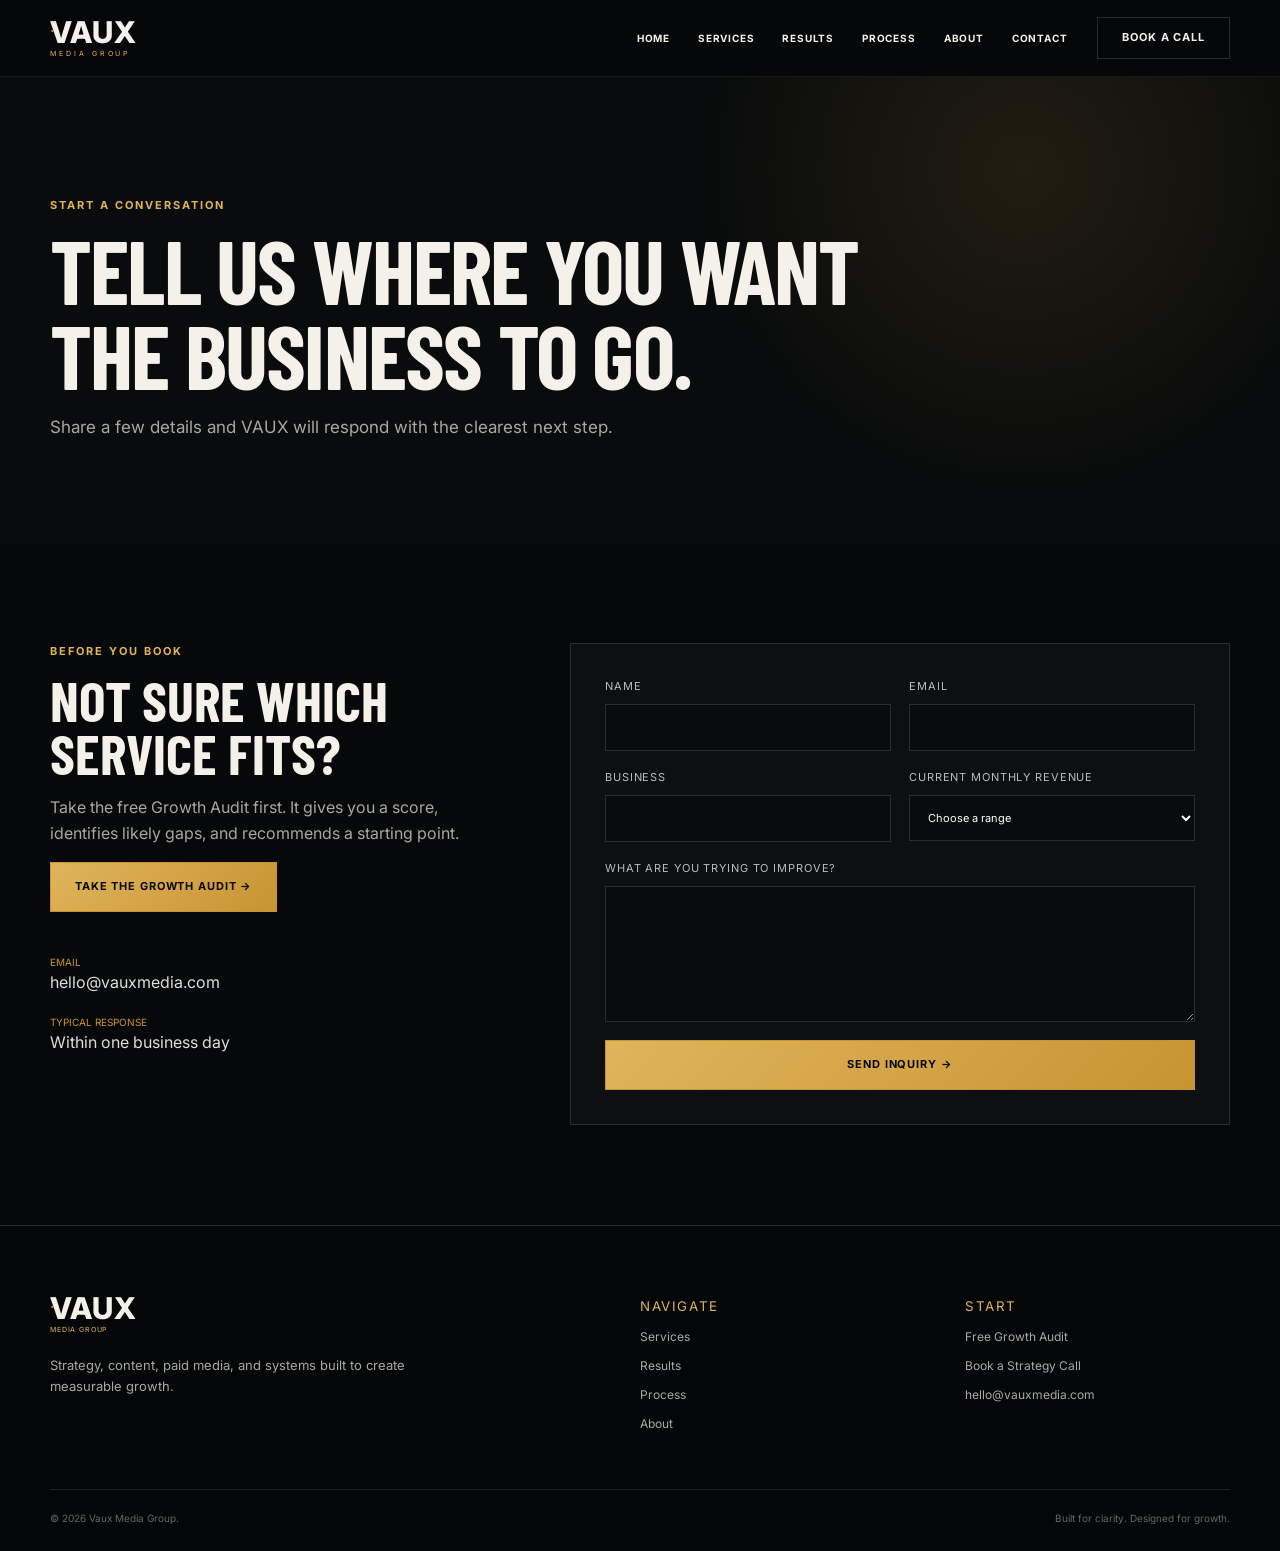
<file: contact.html>
<!doctype html><html lang="en"><head>
<meta charset="utf-8">
<meta name="viewport" content="width=device-width,initial-scale=1">
<meta name="theme-color" content="#070809">
<link rel="preconnect" href="https://fonts.googleapis.com">
<link rel="preconnect" href="https://fonts.gstatic.com" crossorigin>
<link href="https://fonts.googleapis.com/css2?family=Barlow+Condensed:wght@500;600;700;800&family=Inter:wght@400;500;600;700&display=swap" rel="stylesheet">
<link rel="stylesheet" href="styles.css">
<title>Contact — VAUX Media Group</title></head><body>
<header class="site-header">
  <div class="shell header-inner">
    <a class="brand" href="index.html" aria-label="VAUX home">
      <span class="brand-word">VAUX</span><span class="brand-dot">.</span>
      <small>MEDIA GROUP</small>
    </a>
    <nav class="desktop-nav" aria-label="Primary navigation">
      <a href="index.html">Home</a>
      <a href="services.html">Services</a>
      <a href="work.html">Results</a>
      <a href="process.html">Process</a>
      <a href="about.html">About</a>
      <a href="contact.html">Contact</a>
    </nav>
    <a class="button button-outline header-button" href="contact.html">Book a call</a>
    <button class="menu-button" aria-label="Open navigation" aria-expanded="false">Menu</button>
  </div>
  <nav class="mobile-nav" aria-label="Mobile navigation">
    <a href="index.html">Home</a><a href="services.html">Services</a><a href="work.html">Results</a>
    <a href="process.html">Process</a><a href="about.html">About</a><a href="contact.html">Contact</a>
    <a href="growth-audit.html">Free growth audit</a>
  </nav>
</header>
<main>
<section class="page-hero"><div class="shell"><p class="eyebrow">Start a conversation</p><h1>Tell us where you want the business to go.</h1><p>Share a few details and VAUX will respond with the clearest next step.</p></div></section>
<section class="section"><div class="shell contact-grid"><div><p class="eyebrow">Before you book</p><h2>Not sure which service fits?</h2><p>Take the free Growth Audit first. It gives you a score, identifies likely gaps, and recommends a starting point.</p><a class="button button-gold" href="growth-audit.html">Take the growth audit →</a><div class="contact-details"><span><small>Email</small>hello@vauxmedia.com</span><span><small>Typical response</small>Within one business day</span></div></div>
<form class="contact-form" name="contact" method="POST" data-netlify="true"><input type="hidden" name="form-name" value="contact"><label>Name<input name="name" required></label><label>Email<input type="email" name="email" required></label><label>Business<input name="business"></label><label>Current monthly revenue<select name="revenue"><option>Choose a range</option><option>Under $10,000</option><option>$10,000–$25,000</option><option>$25,000–$50,000</option><option>$50,000–$100,000</option><option>$100,000+</option></select></label><label>What are you trying to improve?<textarea name="message" rows="6" required></textarea></label><button class="button button-gold" type="submit">Send inquiry →</button></form></div></section>
</main>
<footer class="site-footer">
  <div class="shell footer-grid">
    <div>
      <a class="brand footer-brand" href="index.html"><span class="brand-word">VAUX</span><span class="brand-dot">.</span><small>MEDIA GROUP</small></a>
      <p>Strategy, content, paid media, and systems built to create measurable growth.</p>
    </div>
    <div><small>Navigate</small><a href="services.html">Services</a><a href="work.html">Results</a><a href="process.html">Process</a><a href="about.html">About</a></div>
    <div><small>Start</small><a href="growth-audit.html">Free Growth Audit</a><a href="contact.html">Book a Strategy Call</a><a href="mailto:hello@vauxmedia.com">hello@vauxmedia.com</a></div>
  </div>
  <div class="shell footer-bottom"><span>© <span data-year></span> Vaux Media Group.</span><span>Built for clarity. Designed for growth.</span></div>
</footer>
<script src="script.js"></script></body></html>
</file>
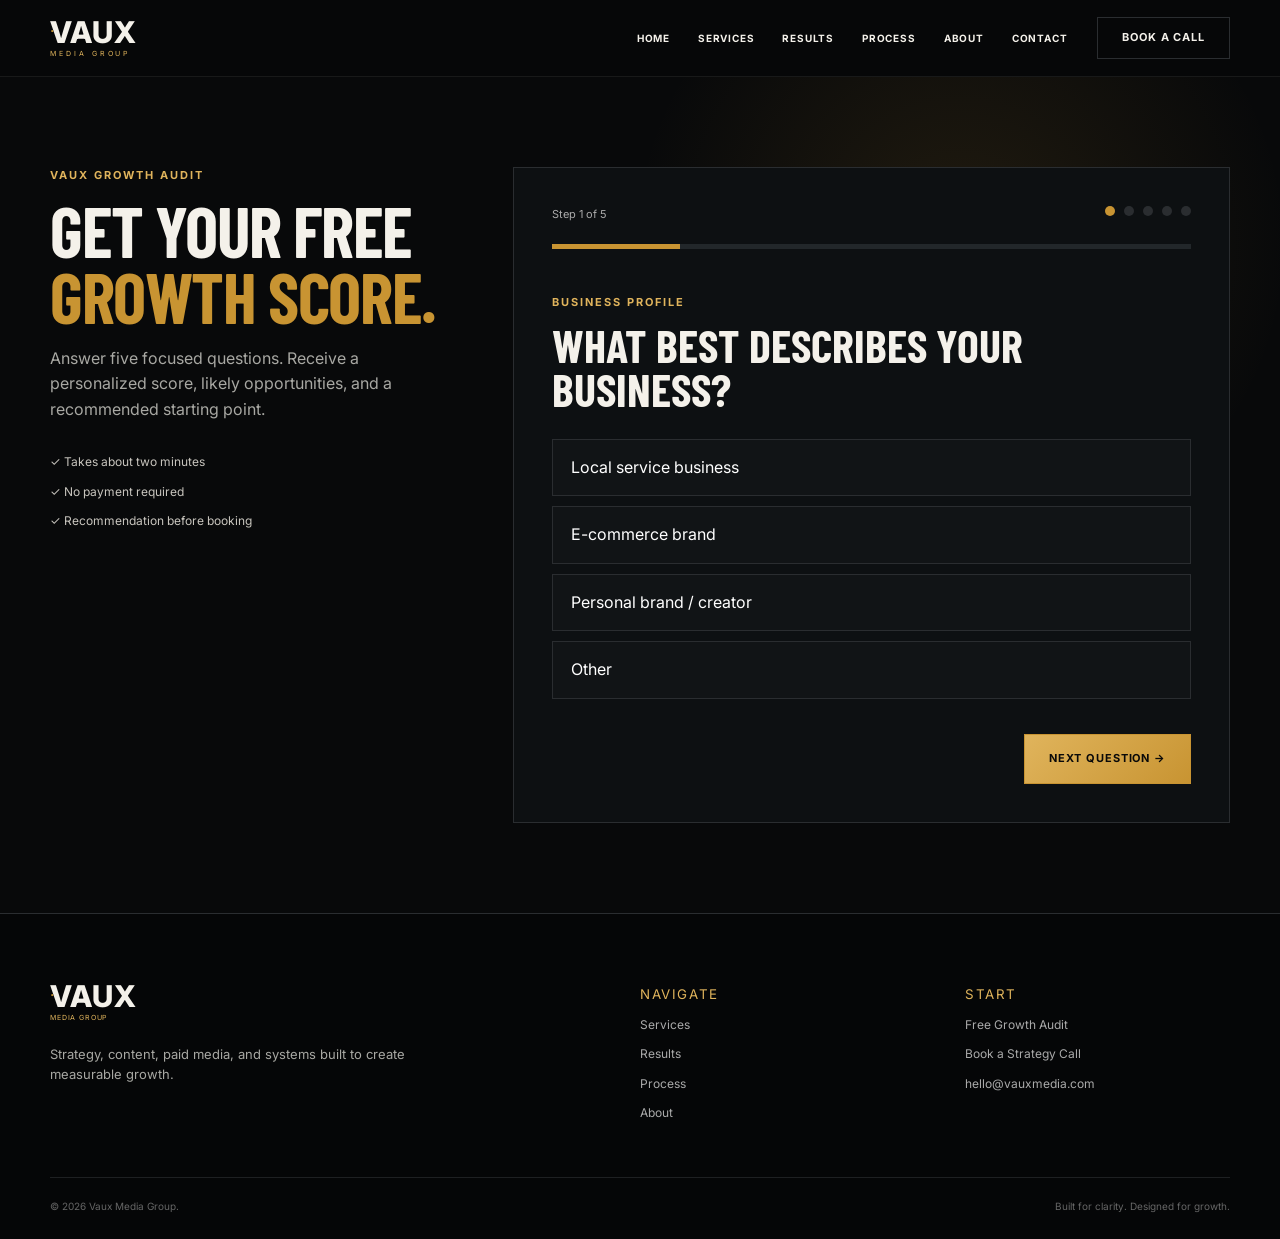
<file: growth-audit.html>
<!doctype html><html lang="en"><head>
<meta charset="utf-8">
<meta name="viewport" content="width=device-width,initial-scale=1">
<meta name="theme-color" content="#070809">
<link rel="preconnect" href="https://fonts.googleapis.com">
<link rel="preconnect" href="https://fonts.gstatic.com" crossorigin>
<link href="https://fonts.googleapis.com/css2?family=Barlow+Condensed:wght@500;600;700;800&family=Inter:wght@400;500;600;700&display=swap" rel="stylesheet">
<link rel="stylesheet" href="styles.css">
<title>Free Growth Audit — VAUX Media Group</title></head><body>
<header class="site-header">
  <div class="shell header-inner">
    <a class="brand" href="index.html" aria-label="VAUX home">
      <span class="brand-word">VAUX</span><span class="brand-dot">.</span>
      <small>MEDIA GROUP</small>
    </a>
    <nav class="desktop-nav" aria-label="Primary navigation">
      <a href="index.html">Home</a>
      <a href="services.html">Services</a>
      <a href="work.html">Results</a>
      <a href="process.html">Process</a>
      <a href="about.html">About</a>
      <a href="contact.html">Contact</a>
    </nav>
    <a class="button button-outline header-button" href="contact.html">Book a call</a>
    <button class="menu-button" aria-label="Open navigation" aria-expanded="false">Menu</button>
  </div>
  <nav class="mobile-nav" aria-label="Mobile navigation">
    <a href="index.html">Home</a><a href="services.html">Services</a><a href="work.html">Results</a>
    <a href="process.html">Process</a><a href="about.html">About</a><a href="contact.html">Contact</a>
    <a href="growth-audit.html">Free growth audit</a>
  </nav>
</header>
<main>
<section class="audit-page">
<div class="shell audit-layout">
  <aside class="audit-sidebar"><p class="eyebrow">VAUX Growth Audit</p><h1>Get your free<br><em>Growth Score.</em></h1><p>Answer five focused questions. Receive a personalized score, likely opportunities, and a recommended starting point.</p><div class="audit-benefits"><span>✓ Takes about two minutes</span><span>✓ No payment required</span><span>✓ Recommendation before booking</span></div></aside>
  <section class="audit-card">
    <div class="audit-card-top"><span id="auditStatus">Step 1 of 5</span><div class="audit-dots"><i class="active"></i><i></i><i></i><i></i><i></i></div></div>
    <div class="audit-progress"><span id="auditProgress"></span></div>
    <div id="auditQuestions">
      <div class="question active" data-step="1"><p class="eyebrow">Business profile</p><h2>What best describes your business?</h2><div class="choices"><button data-value="Local service business">Local service business</button><button data-value="E-commerce brand">E-commerce brand</button><button data-value="Personal brand">Personal brand / creator</button><button data-value="Other">Other</button></div></div>
      <div class="question" data-step="2"><p class="eyebrow">Primary constraint</p><h2>What is the biggest growth bottleneck?</h2><div class="choices"><button data-value="Need more leads">Need more leads</button><button data-value="Weak brand">Brand does not feel established</button><button data-value="Low conversion">Leads are not converting</button><button data-value="No system">Marketing feels inconsistent</button></div></div>
      <div class="question" data-step="3"><p class="eyebrow">Business stage</p><h2>What is your approximate monthly revenue?</h2><div class="choices"><button data-value="Under $10k" data-score="5">Under $10,000</button><button data-value="$10k–$25k" data-score="12">$10,000–$25,000</button><button data-value="$25k–$50k" data-score="19">$25,000–$50,000</button><button data-value="$50k–$100k" data-score="26">$50,000–$100,000</button><button data-value="$100k+" data-score="32">$100,000+</button></div></div>
      <div class="question" data-step="4"><p class="eyebrow">Current marketing</p><h2>Which systems are currently active?</h2><div class="checks"><label><input type="checkbox" value="Paid Ads">Paid ads</label><label><input type="checkbox" value="Consistent Content">Consistent content</label><label><input type="checkbox" value="Website">Professional website</label><label><input type="checkbox" value="CRM">CRM or follow-up automation</label><label><input type="checkbox" value="Reporting">Reliable reporting</label></div></div>
      <div class="question" data-step="5"><p class="eyebrow">Growth target</p><h2>What would meaningful growth look like over the next 12 months?</h2><textarea id="auditGoal" rows="6" placeholder="Example: Build a consistent flow of qualified leads and grow monthly revenue from $25,000 to $50,000."></textarea></div>
    </div>
    <div id="auditControls" class="audit-controls"><button id="auditBack" class="button button-outline hidden" type="button">Back</button><button id="auditNext" class="button button-gold" type="button">Next question →</button></div>
    <div id="auditLoading" class="audit-loading hidden"><div class="spinner"></div><h2>Building your growth profile.</h2><p id="loadingMessage">Reviewing your answers…</p></div>
    <div id="auditResult" class="audit-result hidden">
      <div class="score-layout"><div id="scoreRing" class="score-ring"><div><b id="scoreNumber">78</b><small>/100</small></div></div><div><p class="eyebrow">Your growth score</p><h2 id="scoreHeadline">Strong foundation.<br><em>Big opportunities.</em></h2><p id="scoreCopy">You are doing many things right. A connected system could unlock the next stage of growth.</p></div></div>
      <div class="opportunity-list"><small>Top opportunities</small><span id="oppOne">Improve acquisition consistency</span><span id="oppTwo">Strengthen conversion follow-up</span><span id="oppThree">Connect reporting to revenue</span></div>
      <div class="recommend-box"><div><small>Recommended starting point</small><h3 id="recommendation">Growth System</h3></div><a class="button button-gold" href="contact.html">Book strategy call →</a></div>
      <button id="auditRestart" class="text-button" type="button">Retake audit</button>
    </div>
  </section>
</div></section>
</main>
<footer class="site-footer">
  <div class="shell footer-grid">
    <div>
      <a class="brand footer-brand" href="index.html"><span class="brand-word">VAUX</span><span class="brand-dot">.</span><small>MEDIA GROUP</small></a>
      <p>Strategy, content, paid media, and systems built to create measurable growth.</p>
    </div>
    <div><small>Navigate</small><a href="services.html">Services</a><a href="work.html">Results</a><a href="process.html">Process</a><a href="about.html">About</a></div>
    <div><small>Start</small><a href="growth-audit.html">Free Growth Audit</a><a href="contact.html">Book a Strategy Call</a><a href="mailto:hello@vauxmedia.com">hello@vauxmedia.com</a></div>
  </div>
  <div class="shell footer-bottom"><span>© <span data-year></span> Vaux Media Group.</span><span>Built for clarity. Designed for growth.</span></div>
</footer>
<script src="script.js"></script><script src="audit.js"></script></body></html>
</file>
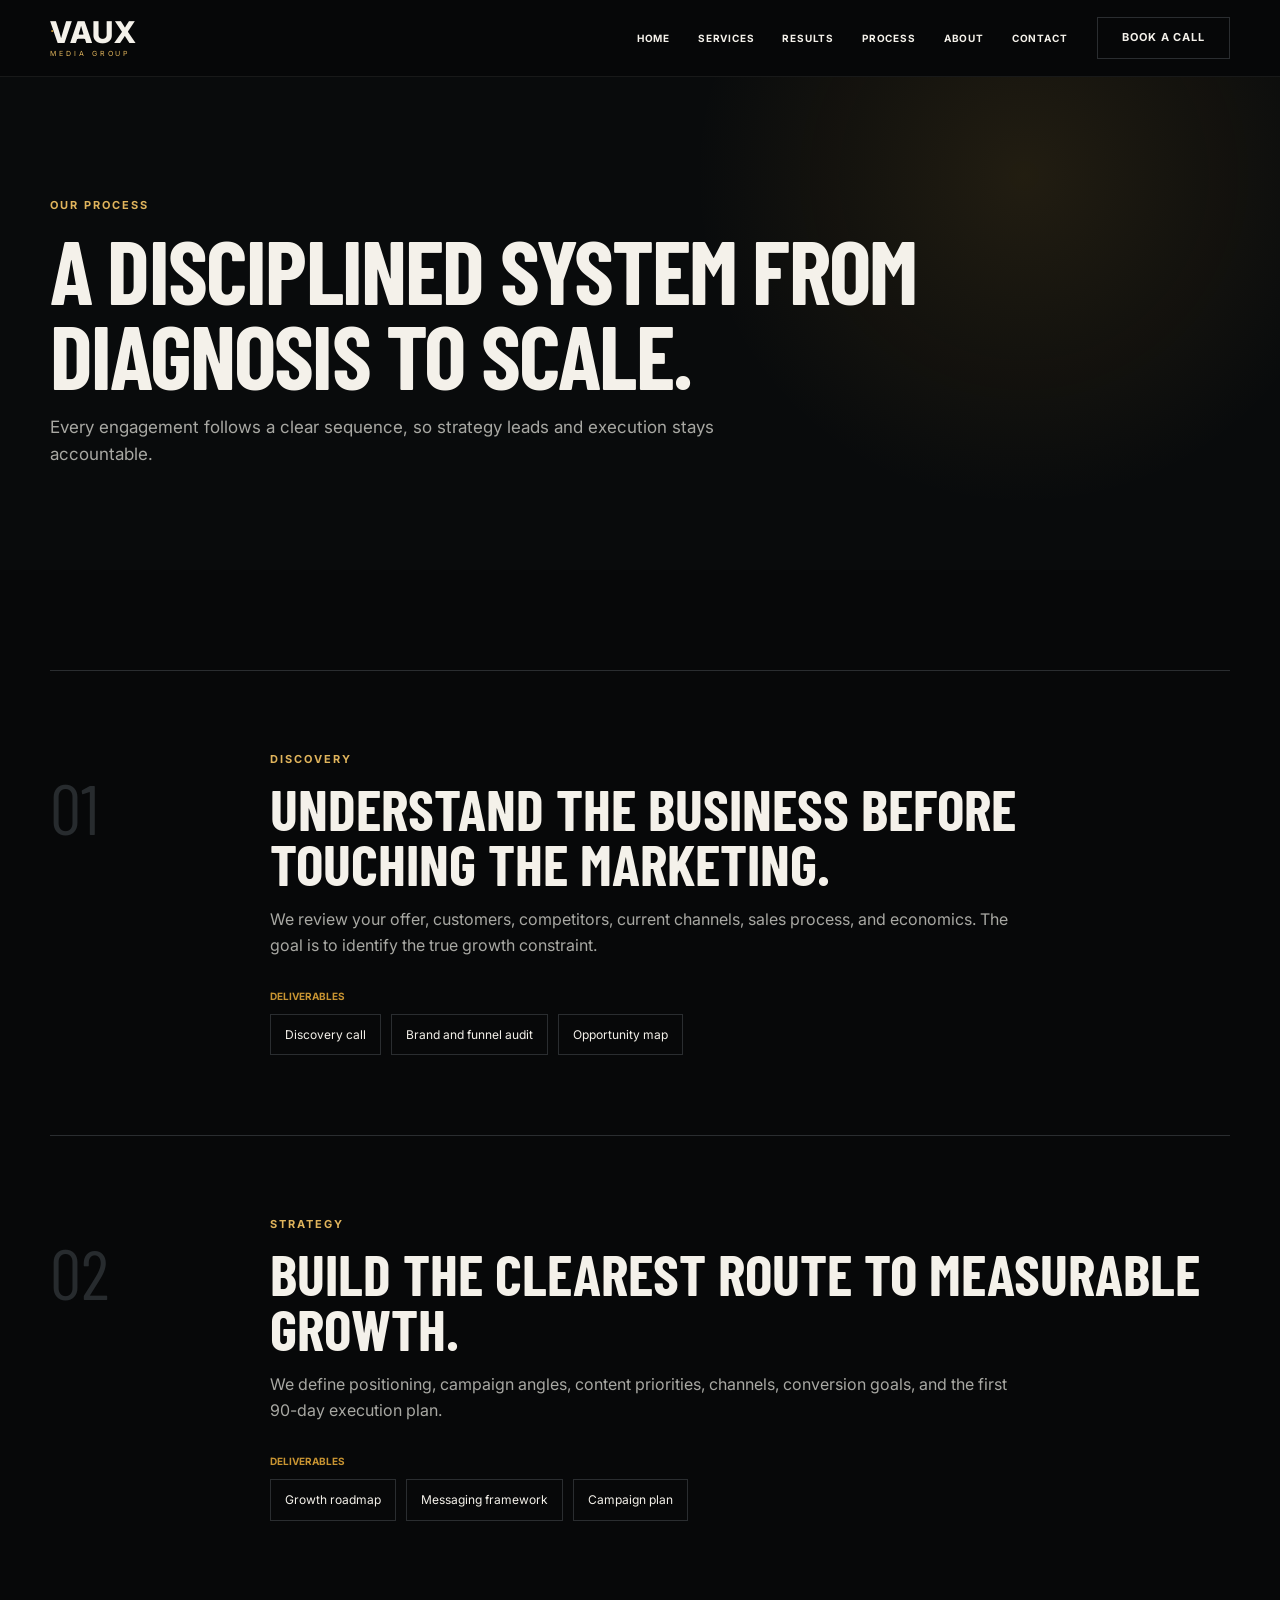
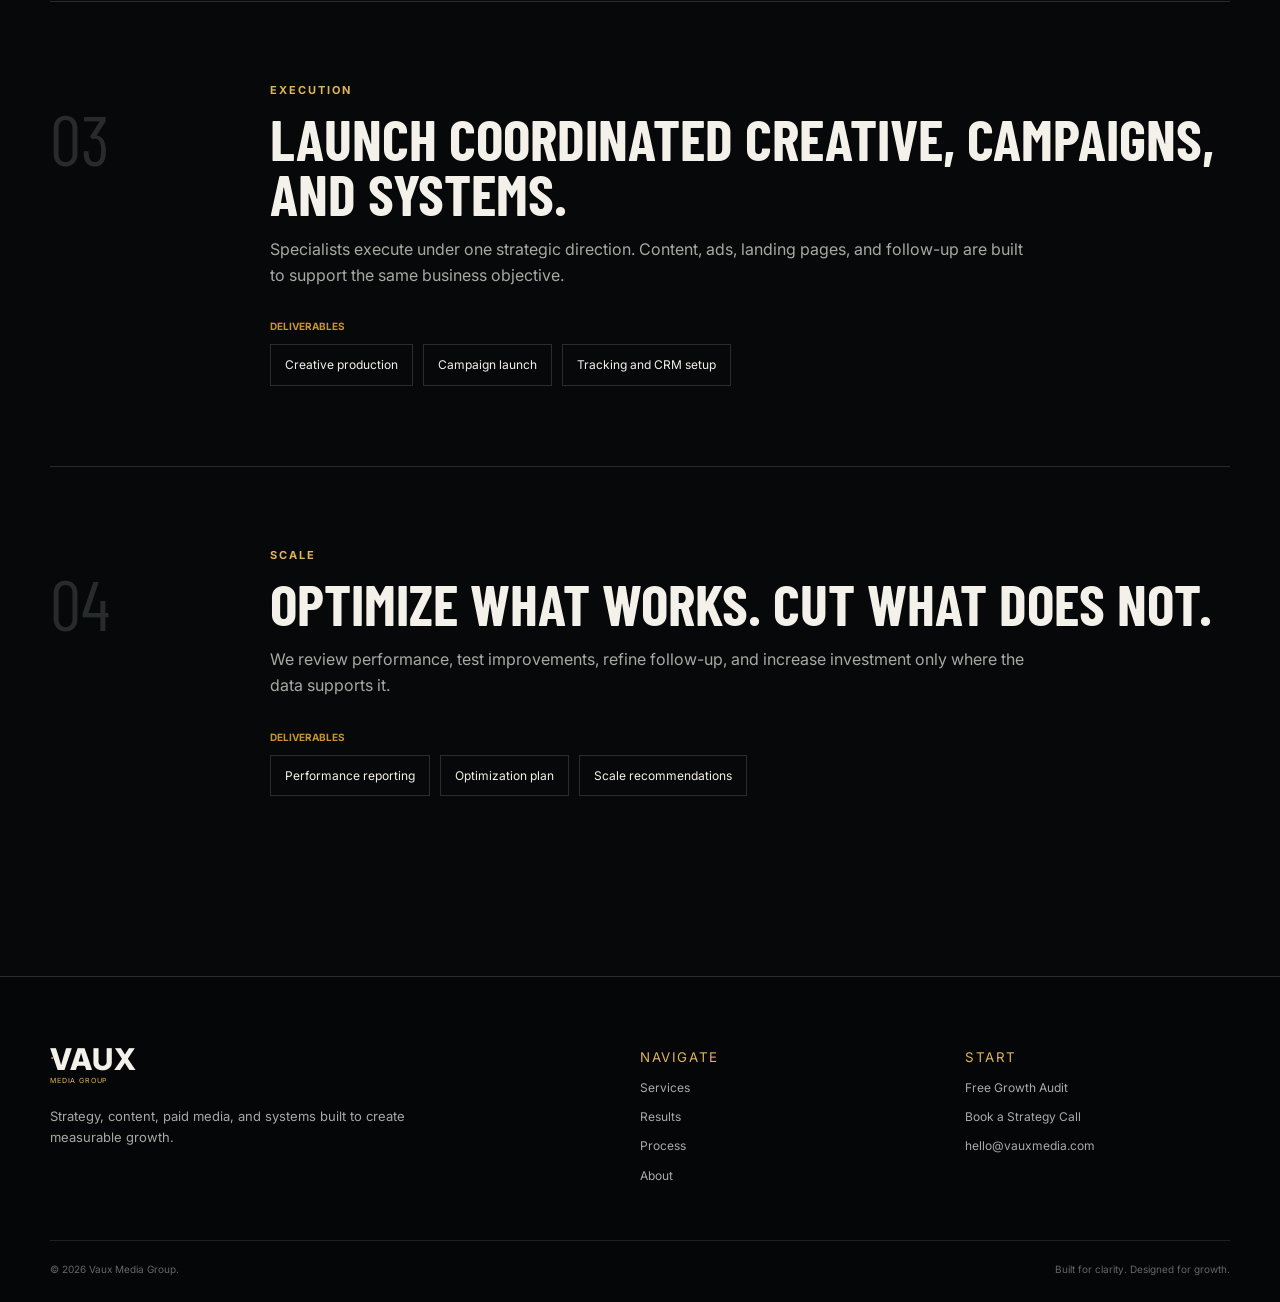
<file: process.html>
<!doctype html><html lang="en"><head>
<meta charset="utf-8">
<meta name="viewport" content="width=device-width,initial-scale=1">
<meta name="theme-color" content="#070809">
<link rel="preconnect" href="https://fonts.googleapis.com">
<link rel="preconnect" href="https://fonts.gstatic.com" crossorigin>
<link href="https://fonts.googleapis.com/css2?family=Barlow+Condensed:wght@500;600;700;800&family=Inter:wght@400;500;600;700&display=swap" rel="stylesheet">
<link rel="stylesheet" href="styles.css">
<title>Process — VAUX Media Group</title></head><body>
<header class="site-header">
  <div class="shell header-inner">
    <a class="brand" href="index.html" aria-label="VAUX home">
      <span class="brand-word">VAUX</span><span class="brand-dot">.</span>
      <small>MEDIA GROUP</small>
    </a>
    <nav class="desktop-nav" aria-label="Primary navigation">
      <a href="index.html">Home</a>
      <a href="services.html">Services</a>
      <a href="work.html">Results</a>
      <a href="process.html">Process</a>
      <a href="about.html">About</a>
      <a href="contact.html">Contact</a>
    </nav>
    <a class="button button-outline header-button" href="contact.html">Book a call</a>
    <button class="menu-button" aria-label="Open navigation" aria-expanded="false">Menu</button>
  </div>
  <nav class="mobile-nav" aria-label="Mobile navigation">
    <a href="index.html">Home</a><a href="services.html">Services</a><a href="work.html">Results</a>
    <a href="process.html">Process</a><a href="about.html">About</a><a href="contact.html">Contact</a>
    <a href="growth-audit.html">Free growth audit</a>
  </nav>
</header>
<main>
<section class="page-hero"><div class="shell"><p class="eyebrow">Our process</p><h1>A disciplined system from diagnosis to scale.</h1><p>Every engagement follows a clear sequence, so strategy leads and execution stays accountable.</p></div></section>
<section class="section"><div class="shell timeline">
<article><div class="timeline-number">01</div><div><p class="eyebrow">Discovery</p><h2>Understand the business before touching the marketing.</h2><p>We review your offer, customers, competitors, current channels, sales process, and economics. The goal is to identify the true growth constraint.</p><div class="deliverables"><b>Deliverables</b><span>Discovery call</span><span>Brand and funnel audit</span><span>Opportunity map</span></div></div></article>
<article><div class="timeline-number">02</div><div><p class="eyebrow">Strategy</p><h2>Build the clearest route to measurable growth.</h2><p>We define positioning, campaign angles, content priorities, channels, conversion goals, and the first 90-day execution plan.</p><div class="deliverables"><b>Deliverables</b><span>Growth roadmap</span><span>Messaging framework</span><span>Campaign plan</span></div></div></article>
<article><div class="timeline-number">03</div><div><p class="eyebrow">Execution</p><h2>Launch coordinated creative, campaigns, and systems.</h2><p>Specialists execute under one strategic direction. Content, ads, landing pages, and follow-up are built to support the same business objective.</p><div class="deliverables"><b>Deliverables</b><span>Creative production</span><span>Campaign launch</span><span>Tracking and CRM setup</span></div></div></article>
<article><div class="timeline-number">04</div><div><p class="eyebrow">Scale</p><h2>Optimize what works. Cut what does not.</h2><p>We review performance, test improvements, refine follow-up, and increase investment only where the data supports it.</p><div class="deliverables"><b>Deliverables</b><span>Performance reporting</span><span>Optimization plan</span><span>Scale recommendations</span></div></div></article>
</div></section></main>
<footer class="site-footer">
  <div class="shell footer-grid">
    <div>
      <a class="brand footer-brand" href="index.html"><span class="brand-word">VAUX</span><span class="brand-dot">.</span><small>MEDIA GROUP</small></a>
      <p>Strategy, content, paid media, and systems built to create measurable growth.</p>
    </div>
    <div><small>Navigate</small><a href="services.html">Services</a><a href="work.html">Results</a><a href="process.html">Process</a><a href="about.html">About</a></div>
    <div><small>Start</small><a href="growth-audit.html">Free Growth Audit</a><a href="contact.html">Book a Strategy Call</a><a href="mailto:hello@vauxmedia.com">hello@vauxmedia.com</a></div>
  </div>
  <div class="shell footer-bottom"><span>© <span data-year></span> Vaux Media Group.</span><span>Built for clarity. Designed for growth.</span></div>
</footer>
<script src="script.js"></script></body></html>
</file>
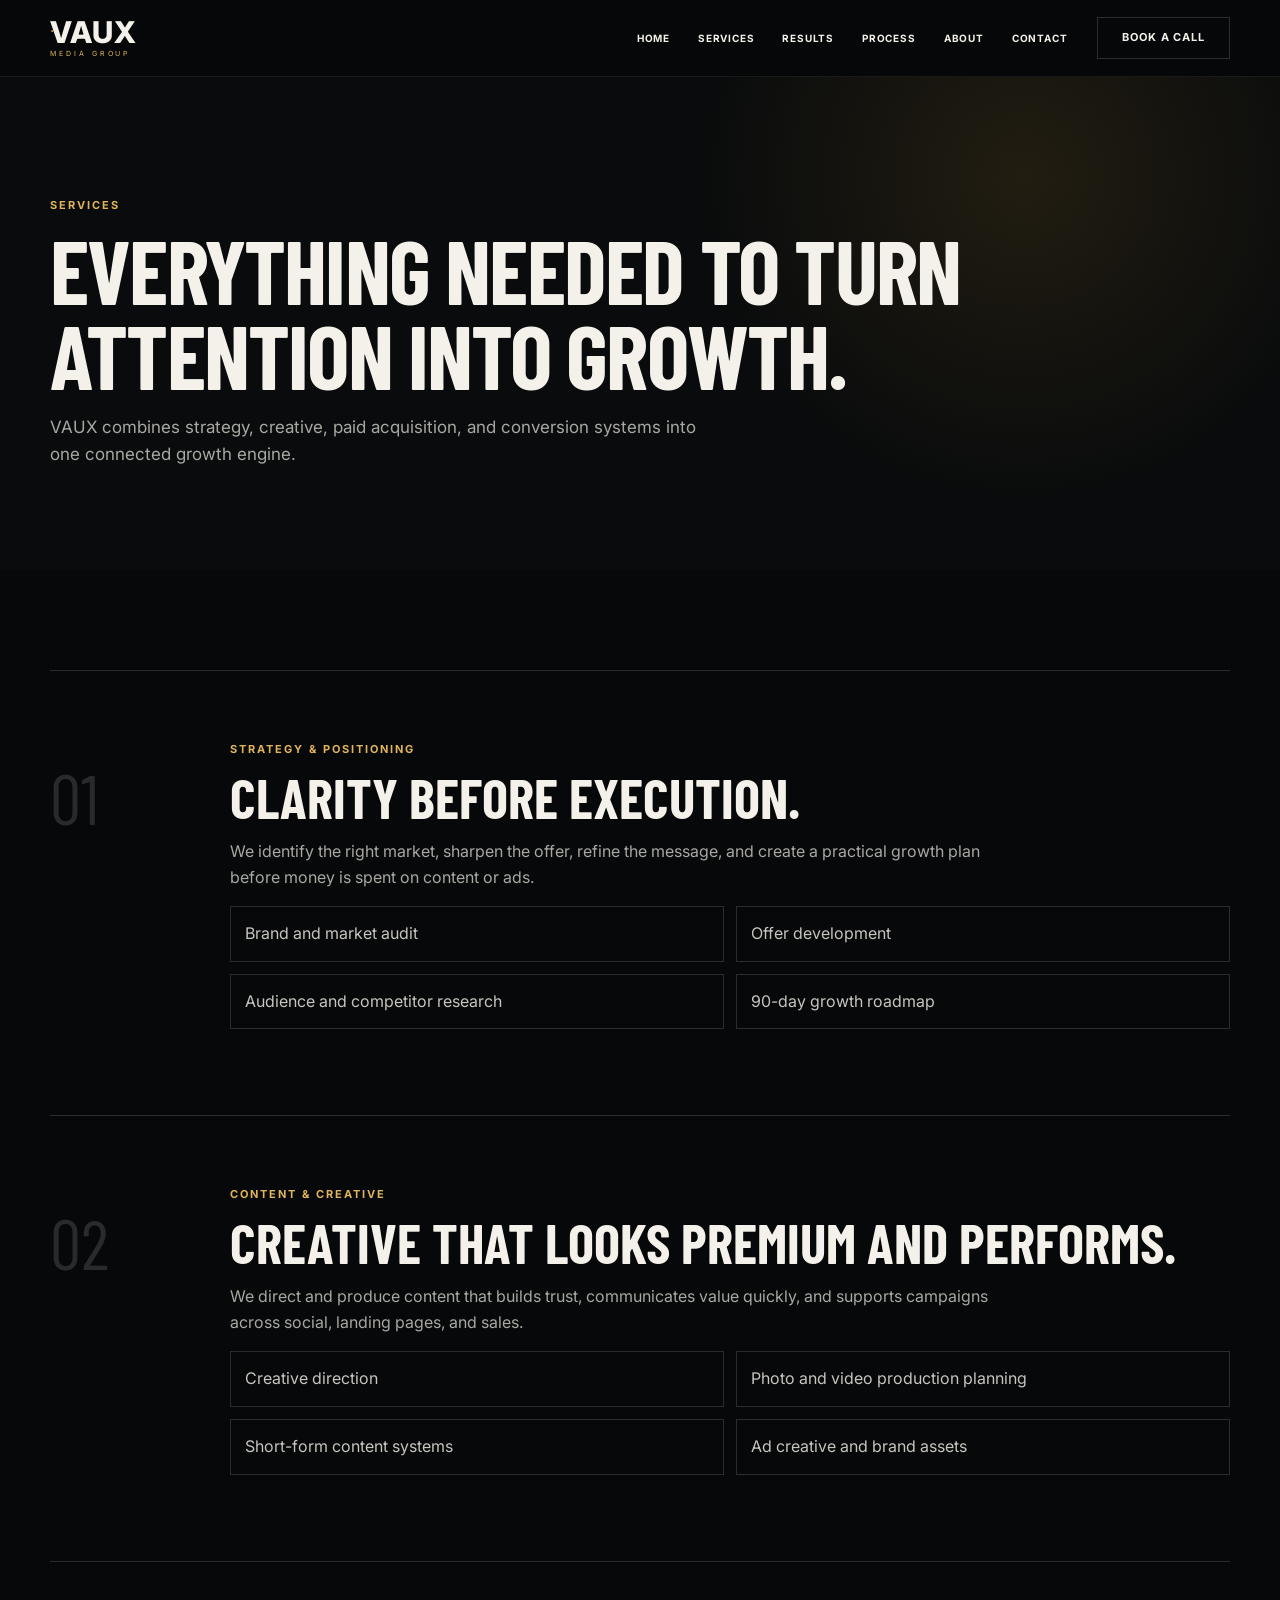
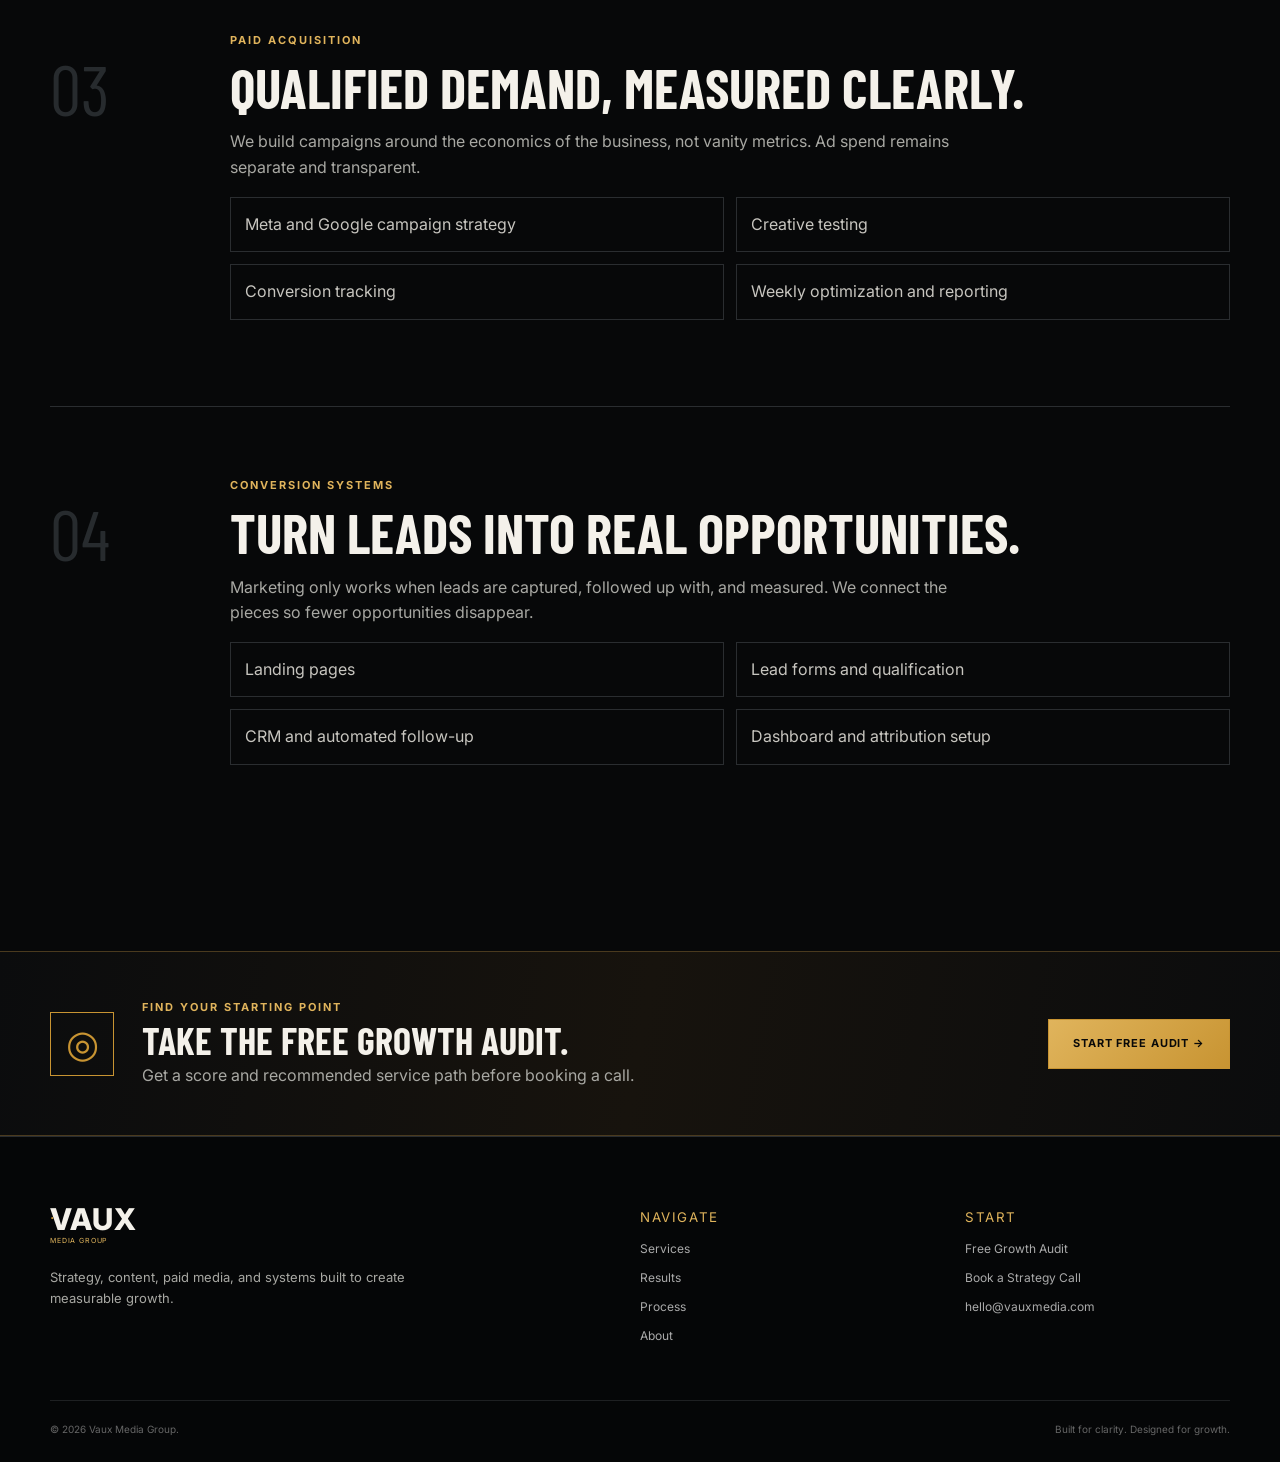
<file: services.html>
<!doctype html><html lang="en"><head>
<meta charset="utf-8">
<meta name="viewport" content="width=device-width,initial-scale=1">
<meta name="theme-color" content="#070809">
<link rel="preconnect" href="https://fonts.googleapis.com">
<link rel="preconnect" href="https://fonts.gstatic.com" crossorigin>
<link href="https://fonts.googleapis.com/css2?family=Barlow+Condensed:wght@500;600;700;800&family=Inter:wght@400;500;600;700&display=swap" rel="stylesheet">
<link rel="stylesheet" href="styles.css">
<title>Services — VAUX Media Group</title></head><body>
<header class="site-header">
  <div class="shell header-inner">
    <a class="brand" href="index.html" aria-label="VAUX home">
      <span class="brand-word">VAUX</span><span class="brand-dot">.</span>
      <small>MEDIA GROUP</small>
    </a>
    <nav class="desktop-nav" aria-label="Primary navigation">
      <a href="index.html">Home</a>
      <a href="services.html">Services</a>
      <a href="work.html">Results</a>
      <a href="process.html">Process</a>
      <a href="about.html">About</a>
      <a href="contact.html">Contact</a>
    </nav>
    <a class="button button-outline header-button" href="contact.html">Book a call</a>
    <button class="menu-button" aria-label="Open navigation" aria-expanded="false">Menu</button>
  </div>
  <nav class="mobile-nav" aria-label="Mobile navigation">
    <a href="index.html">Home</a><a href="services.html">Services</a><a href="work.html">Results</a>
    <a href="process.html">Process</a><a href="about.html">About</a><a href="contact.html">Contact</a>
    <a href="growth-audit.html">Free growth audit</a>
  </nav>
</header>
<main>
<section class="page-hero"><div class="shell"><p class="eyebrow">Services</p><h1>Everything needed to turn attention into growth.</h1><p>VAUX combines strategy, creative, paid acquisition, and conversion systems into one connected growth engine.</p></div></section>
<section class="section"><div class="shell detail-stack">
<article id="strategy" class="detail-block"><span>01</span><div><p class="eyebrow">Strategy & positioning</p><h2>Clarity before execution.</h2><p>We identify the right market, sharpen the offer, refine the message, and create a practical growth plan before money is spent on content or ads.</p><ul><li>Brand and market audit</li><li>Offer development</li><li>Audience and competitor research</li><li>90-day growth roadmap</li></ul></div></article>
<article id="content" class="detail-block"><span>02</span><div><p class="eyebrow">Content & creative</p><h2>Creative that looks premium and performs.</h2><p>We direct and produce content that builds trust, communicates value quickly, and supports campaigns across social, landing pages, and sales.</p><ul><li>Creative direction</li><li>Photo and video production planning</li><li>Short-form content systems</li><li>Ad creative and brand assets</li></ul></div></article>
<article id="paid" class="detail-block"><span>03</span><div><p class="eyebrow">Paid acquisition</p><h2>Qualified demand, measured clearly.</h2><p>We build campaigns around the economics of the business, not vanity metrics. Ad spend remains separate and transparent.</p><ul><li>Meta and Google campaign strategy</li><li>Creative testing</li><li>Conversion tracking</li><li>Weekly optimization and reporting</li></ul></div></article>
<article id="systems" class="detail-block"><span>04</span><div><p class="eyebrow">Conversion systems</p><h2>Turn leads into real opportunities.</h2><p>Marketing only works when leads are captured, followed up with, and measured. We connect the pieces so fewer opportunities disappear.</p><ul><li>Landing pages</li><li>Lead forms and qualification</li><li>CRM and automated follow-up</li><li>Dashboard and attribution setup</li></ul></div></article>
</div></section>
<section class="audit-banner"><div class="shell audit-banner-inner"><div class="audit-icon">◎</div><div><p class="eyebrow">Find your starting point</p><h2>Take the free growth audit.</h2><p>Get a score and recommended service path before booking a call.</p></div><a class="button button-gold" href="growth-audit.html">Start free audit →</a></div></section>
</main>
<footer class="site-footer">
  <div class="shell footer-grid">
    <div>
      <a class="brand footer-brand" href="index.html"><span class="brand-word">VAUX</span><span class="brand-dot">.</span><small>MEDIA GROUP</small></a>
      <p>Strategy, content, paid media, and systems built to create measurable growth.</p>
    </div>
    <div><small>Navigate</small><a href="services.html">Services</a><a href="work.html">Results</a><a href="process.html">Process</a><a href="about.html">About</a></div>
    <div><small>Start</small><a href="growth-audit.html">Free Growth Audit</a><a href="contact.html">Book a Strategy Call</a><a href="mailto:hello@vauxmedia.com">hello@vauxmedia.com</a></div>
  </div>
  <div class="shell footer-bottom"><span>© <span data-year></span> Vaux Media Group.</span><span>Built for clarity. Designed for growth.</span></div>
</footer>
<script src="script.js"></script></body></html>
</file>
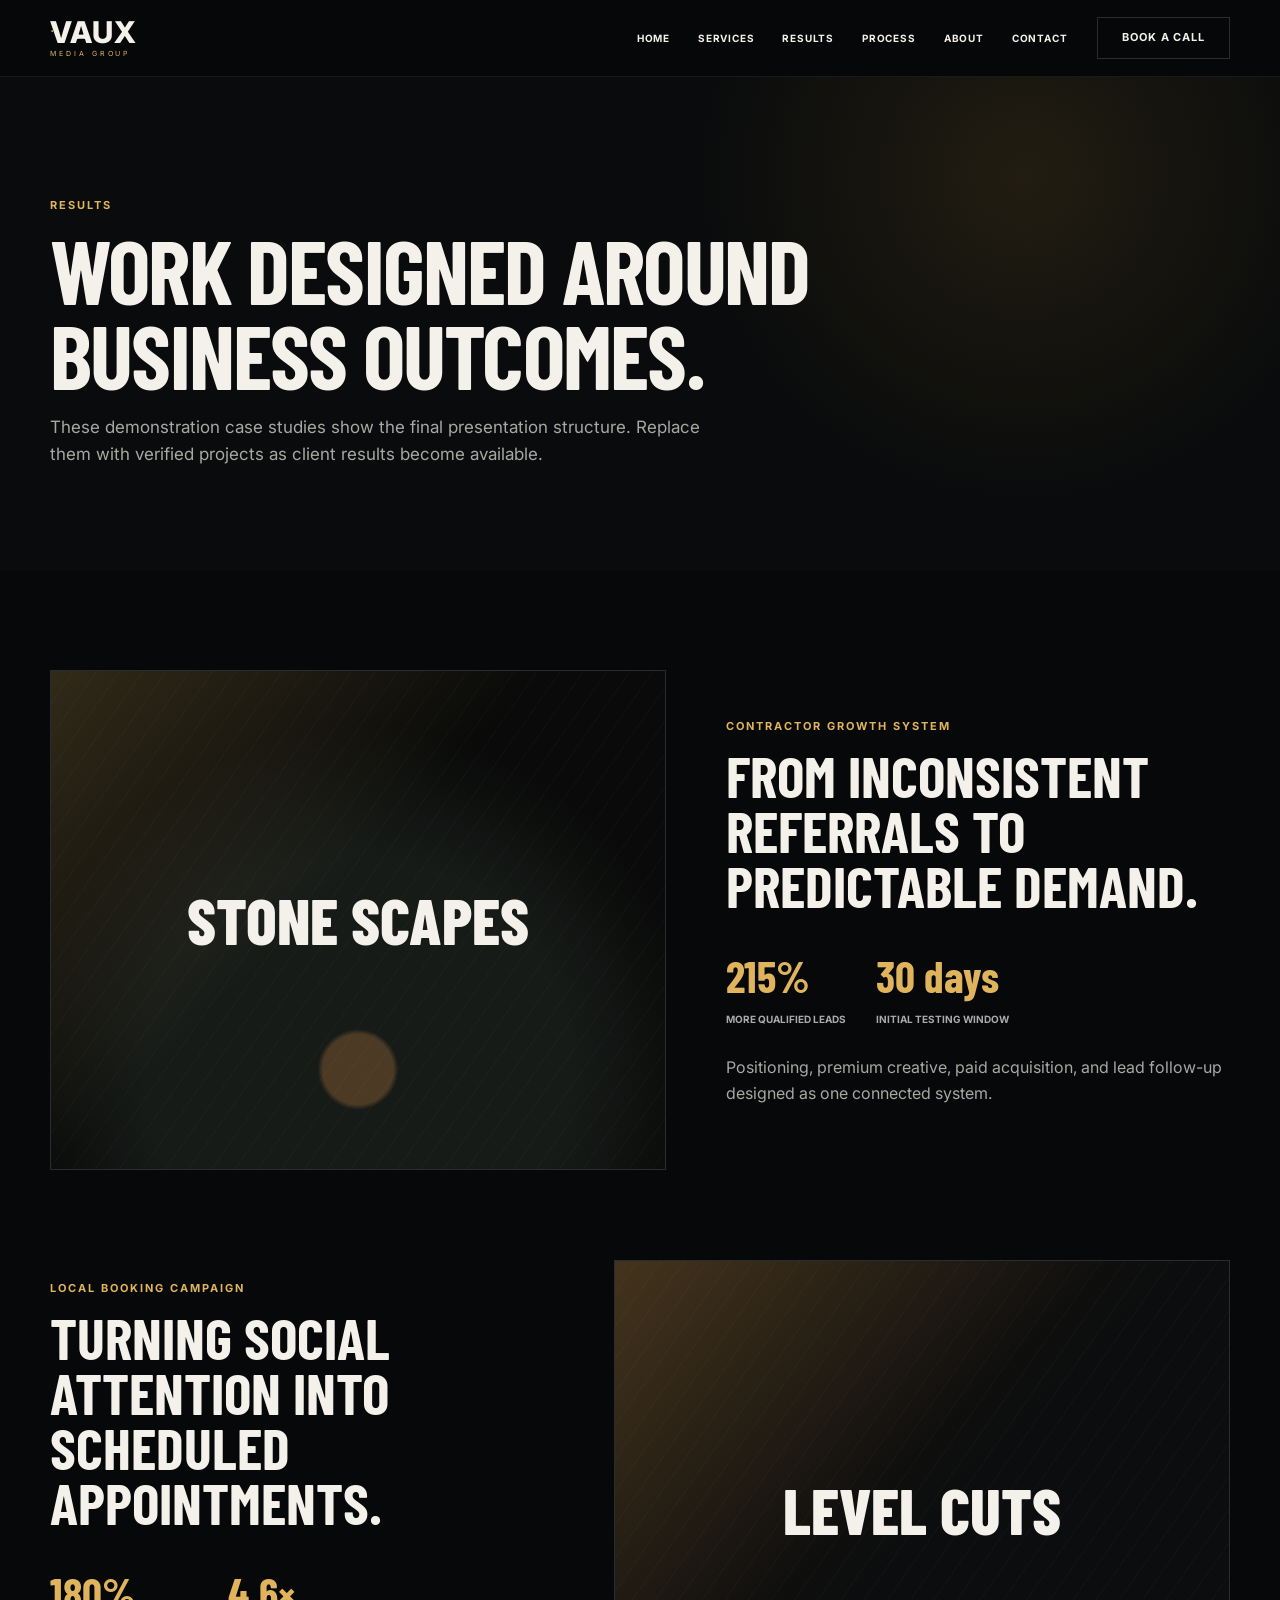
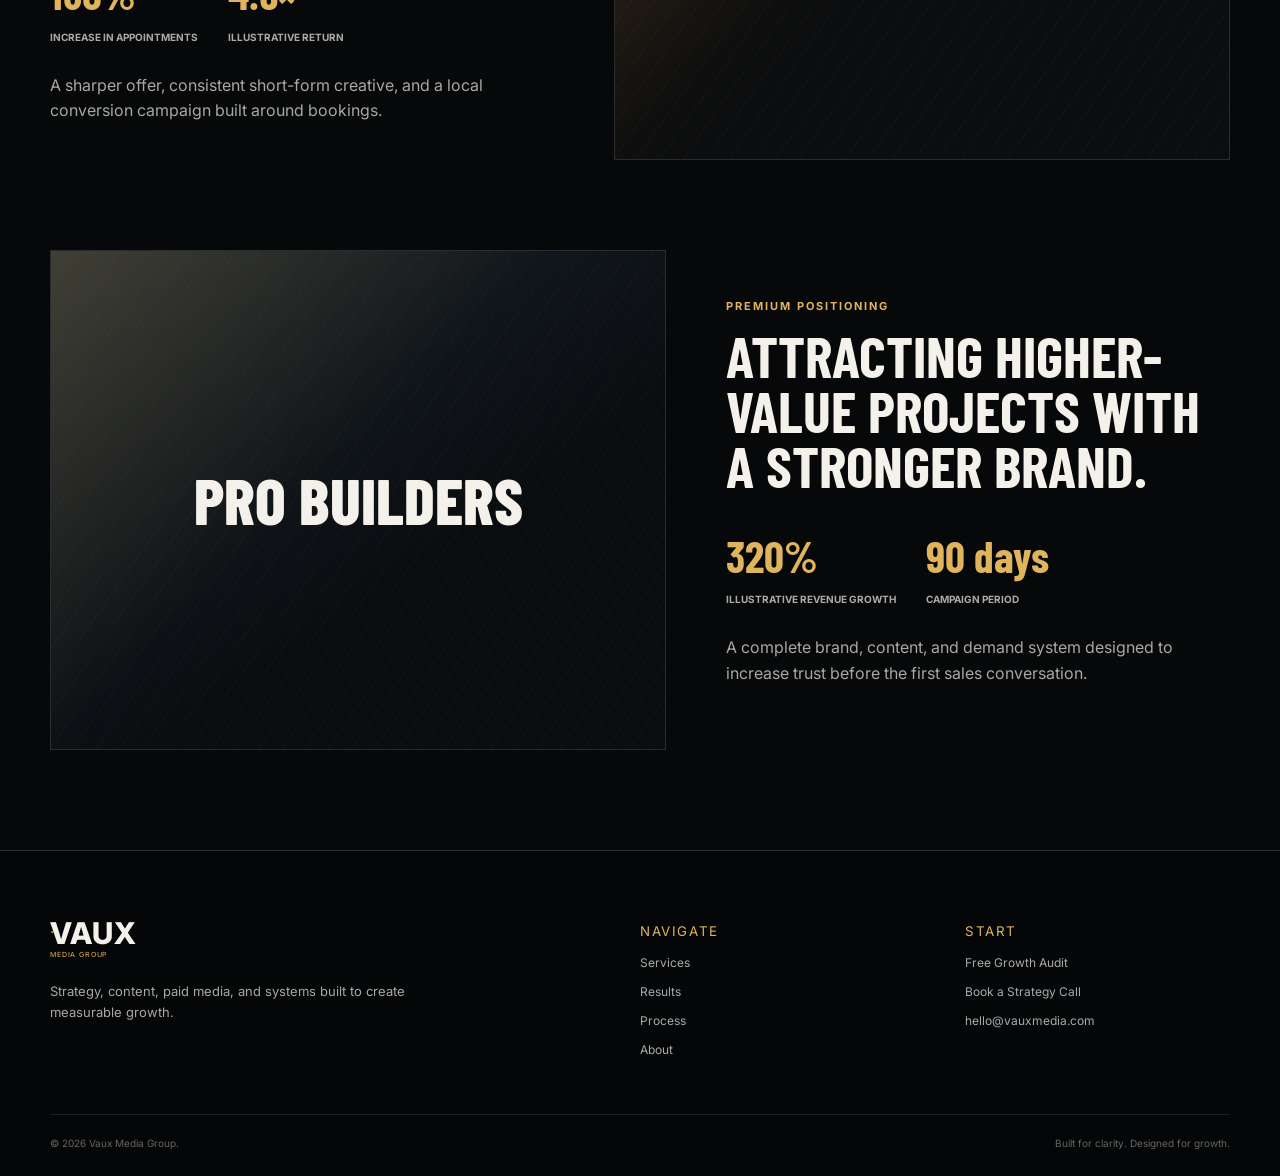
<file: work.html>
<!doctype html><html lang="en"><head>
<meta charset="utf-8">
<meta name="viewport" content="width=device-width,initial-scale=1">
<meta name="theme-color" content="#070809">
<link rel="preconnect" href="https://fonts.googleapis.com">
<link rel="preconnect" href="https://fonts.gstatic.com" crossorigin>
<link href="https://fonts.googleapis.com/css2?family=Barlow+Condensed:wght@500;600;700;800&family=Inter:wght@400;500;600;700&display=swap" rel="stylesheet">
<link rel="stylesheet" href="styles.css">
<title>Results — VAUX Media Group</title></head><body>
<header class="site-header">
  <div class="shell header-inner">
    <a class="brand" href="index.html" aria-label="VAUX home">
      <span class="brand-word">VAUX</span><span class="brand-dot">.</span>
      <small>MEDIA GROUP</small>
    </a>
    <nav class="desktop-nav" aria-label="Primary navigation">
      <a href="index.html">Home</a>
      <a href="services.html">Services</a>
      <a href="work.html">Results</a>
      <a href="process.html">Process</a>
      <a href="about.html">About</a>
      <a href="contact.html">Contact</a>
    </nav>
    <a class="button button-outline header-button" href="contact.html">Book a call</a>
    <button class="menu-button" aria-label="Open navigation" aria-expanded="false">Menu</button>
  </div>
  <nav class="mobile-nav" aria-label="Mobile navigation">
    <a href="index.html">Home</a><a href="services.html">Services</a><a href="work.html">Results</a>
    <a href="process.html">Process</a><a href="about.html">About</a><a href="contact.html">Contact</a>
    <a href="growth-audit.html">Free growth audit</a>
  </nav>
</header>
<main>
<section class="page-hero"><div class="shell"><p class="eyebrow">Results</p><h1>Work designed around business outcomes.</h1><p>These demonstration case studies show the final presentation structure. Replace them with verified projects as client results become available.</p></div></section>
<section class="section"><div class="shell work-list">
<article class="work-feature case-one"><div class="work-art"><span>STONE SCAPES</span></div><div><p class="eyebrow">Contractor growth system</p><h2>From inconsistent referrals to predictable demand.</h2><div class="metric-row"><b>215%<small>More qualified leads</small></b><b>30 days<small>Initial testing window</small></b></div><p>Positioning, premium creative, paid acquisition, and lead follow-up designed as one connected system.</p></div></article>
<article class="work-feature reverse case-two"><div class="work-art"><span>LEVEL CUTS</span></div><div><p class="eyebrow">Local booking campaign</p><h2>Turning social attention into scheduled appointments.</h2><div class="metric-row"><b>180%<small>Increase in appointments</small></b><b>4.6×<small>Illustrative return</small></b></div><p>A sharper offer, consistent short-form creative, and a local conversion campaign built around bookings.</p></div></article>
<article class="work-feature case-three"><div class="work-art"><span>PRO BUILDERS</span></div><div><p class="eyebrow">Premium positioning</p><h2>Attracting higher-value projects with a stronger brand.</h2><div class="metric-row"><b>320%<small>Illustrative revenue growth</small></b><b>90 days<small>Campaign period</small></b></div><p>A complete brand, content, and demand system designed to increase trust before the first sales conversation.</p></div></article>
</div></section>
</main>
<footer class="site-footer">
  <div class="shell footer-grid">
    <div>
      <a class="brand footer-brand" href="index.html"><span class="brand-word">VAUX</span><span class="brand-dot">.</span><small>MEDIA GROUP</small></a>
      <p>Strategy, content, paid media, and systems built to create measurable growth.</p>
    </div>
    <div><small>Navigate</small><a href="services.html">Services</a><a href="work.html">Results</a><a href="process.html">Process</a><a href="about.html">About</a></div>
    <div><small>Start</small><a href="growth-audit.html">Free Growth Audit</a><a href="contact.html">Book a Strategy Call</a><a href="mailto:hello@vauxmedia.com">hello@vauxmedia.com</a></div>
  </div>
  <div class="shell footer-bottom"><span>© <span data-year></span> Vaux Media Group.</span><span>Built for clarity. Designed for growth.</span></div>
</footer>
<script src="script.js"></script></body></html>
</file>
<file: styles.css>
:root{--black:#070809;--carbon:#0d1012;--graphite:#171a1d;--white:#f4f1ea;--muted:#a8a8a3;--gold:#c89432;--gold-light:#e0b45c;--border:#2a2d30;--display:"Barlow Condensed",sans-serif;--body:"Inter",sans-serif}
*{box-sizing:border-box}html{scroll-behavior:smooth}body{margin:0;background:var(--black);color:var(--white);font-family:var(--body);line-height:1.6}a{color:inherit;text-decoration:none}img{max-width:100%;display:block}button,input,textarea,select{font:inherit}.shell{width:min(1180px,calc(100% - 40px));margin:auto}.eyebrow{margin:0 0 12px;color:var(--gold-light);font-size:11px;font-weight:700;letter-spacing:.18em;text-transform:uppercase}h1,h2,h3{font-family:var(--display);text-transform:uppercase;line-height:.95;margin:0}h1{font-size:clamp(54px,7vw,106px);letter-spacing:-.02em}h2{font-size:clamp(38px,4.7vw,70px)}h3{font-size:26px}em{font-style:normal;color:var(--gold)}p{color:var(--muted)}.button{display:inline-flex;align-items:center;justify-content:center;gap:12px;min-height:50px;padding:0 24px;border:1px solid var(--border);background:transparent;color:var(--white);font-size:11px;font-weight:700;letter-spacing:.08em;text-transform:uppercase;cursor:pointer}.button-gold{background:linear-gradient(135deg,var(--gold-light),var(--gold));border-color:var(--gold);color:#090909}.button-outline:hover{border-color:var(--gold);color:var(--gold-light)}.text-link{color:var(--gold-light);font-size:12px;font-weight:700;text-transform:uppercase;letter-spacing:.08em}.site-header{position:sticky;top:0;z-index:100;background:rgba(7,8,9,.9);backdrop-filter:blur(16px);border-bottom:1px solid rgba(255,255,255,.07)}.header-inner{height:76px;display:flex;align-items:center;gap:30px}.brand{display:inline-grid;line-height:.8}.brand-word{font-size:30px;font-weight:800;letter-spacing:.03em}.brand-dot{position:absolute;color:var(--gold)}.brand small{margin-top:7px;color:var(--gold-light);font-size:7px;letter-spacing:.42em}.desktop-nav{margin-left:auto;display:flex;gap:28px}.desktop-nav a{font-size:10px;font-weight:700;text-transform:uppercase;letter-spacing:.08em}.desktop-nav a:hover{color:var(--gold-light)}.header-button{min-height:42px}.menu-button,.mobile-nav{display:none}.hero{position:relative;min-height:780px;overflow:hidden;background:radial-gradient(circle at 72% 32%,rgba(200,148,50,.16),transparent 28%),linear-gradient(115deg,#08090a 0%,#0a0c0e 58%,#11100c 100%)}.hero:after{content:"";position:absolute;inset:0;background:linear-gradient(90deg,transparent 0 48%,rgba(0,0,0,.05)),repeating-linear-gradient(0deg,rgba(255,255,255,.012) 0 1px,transparent 1px 4px);pointer-events:none}.hero-grid{min-height:780px;display:grid;grid-template-columns:1.02fr .98fr;align-items:center;position:relative;z-index:2}.hero-copy{padding:80px 0}.hero h1{font-size:clamp(62px,7vw,104px)}.hero-text{font-size:16px;max-width:570px}.button-row{display:flex;gap:14px;margin:30px 0 54px}.trust-row>span{display:block;color:#777;font-size:9px;letter-spacing:.16em;text-transform:uppercase;margin-bottom:16px}.trust-row div{display:flex;flex-wrap:wrap;gap:26px}.trust-row b{font-family:var(--display);font-size:16px;color:#777}.hero-portrait{height:704px;align-self:end;position:relative;overflow:hidden}.hero-portrait img{position:absolute;z-index:2;right:-5%;bottom:-4%;width:97%;height:98%;object-fit:cover;object-position:center 18%;filter:saturate(.8) contrast(1.06) brightness(.83);mask-image:linear-gradient(to bottom,#000 0 77%,transparent 99%),linear-gradient(to left,#000 0 80%,transparent 100%);mask-composite:intersect}.portrait-glow{position:absolute;width:62%;height:70%;right:8%;top:12%;background:radial-gradient(circle,rgba(224,180,92,.23),transparent 67%);filter:blur(20px)}.portrait-fade{position:absolute;z-index:3;inset:auto 0 0;height:30%;background:linear-gradient(transparent,#08090a)}.section{padding:100px 0}.results-section{background:#090b0c;border-top:1px solid var(--border)}.section-heading{display:flex;justify-content:space-between;align-items:end;gap:30px;margin-bottom:34px}.section-heading h2{font-size:56px}.case-grid{display:grid;grid-template-columns:repeat(4,1fr);gap:14px}.case-card{border:1px solid var(--border);background:#0d1012;overflow:hidden}.case-visual{height:200px;position:relative;display:grid;place-items:center;overflow:hidden}.case-visual:before,.work-art:before{content:"";position:absolute;inset:0;background:linear-gradient(135deg,rgba(224,180,92,.19),transparent 45%),repeating-linear-gradient(125deg,transparent 0 18px,rgba(255,255,255,.025) 18px 19px)}.case-one .case-visual,.case-one .work-art{background:radial-gradient(circle at 50% 80%,#4c3a24 0 7%,#171b18 8% 42%,#090a09 68%)}.case-two .case-visual,.case-two .work-art{background:linear-gradient(135deg,#20160e,#0b0d0e 55%),repeating-linear-gradient(90deg,transparent 0 28px,#2d251c 29px 31px)}.case-three .case-visual,.case-three .work-art{background:linear-gradient(145deg,#1b242c,#0a0d10 62%)}.case-four .case-visual,.case-four .work-art{background:linear-gradient(135deg,#191919,#070809)}.case-logo{z-index:2;font-family:var(--display);font-weight:800;font-size:30px;line-height:.8;text-align:center}.case-visual button{position:absolute;z-index:3;bottom:18px;right:18px;width:46px;height:46px;border-radius:50%;border:1px solid #fff;background:#0009;color:white}.case-copy{padding:20px}.case-copy strong{font-family:var(--display);font-size:44px;line-height:1;color:var(--gold-light)}.case-copy h3{font-size:19px}.case-copy p{font-size:12px;min-height:58px}.case-copy a{color:var(--gold-light);font-size:10px;text-transform:uppercase;font-weight:700}.placeholder-note{font-size:10px;margin-top:16px;color:#6f716f}.services-preview{background:#0c0e10}.service-grid{display:grid;grid-template-columns:repeat(4,1fr);border-top:1px solid var(--border);border-left:1px solid var(--border)}.service-card{min-height:330px;padding:30px;border-right:1px solid var(--border);border-bottom:1px solid var(--border);transition:.25s}.service-card:hover{background:#13110d;transform:translateY(-4px)}.service-card>span{color:var(--gold);font-family:var(--display);font-size:18px}.service-card h3{font-size:31px;margin-top:58px}.service-card p{font-size:13px}.service-card b{display:block;margin-top:28px;color:var(--gold-light);font-size:10px;text-transform:uppercase}.process-preview{background:#08090a}.process-line{display:grid;grid-template-columns:repeat(4,1fr);gap:0;border-top:1px solid var(--border)}.process-line article{padding:30px 28px 10px 0;position:relative}.process-line article:not(:last-child):after{content:"→";position:absolute;right:18px;top:36px;color:var(--gold)}.process-line span{color:var(--gold);font-family:var(--display);font-size:16px}.process-line h3{margin-top:42px}.process-line p{font-size:12px}.audit-banner{padding:42px 0;background:linear-gradient(100deg,#0b0c0d,#17130d,#0b0c0d);border-top:1px solid #4a3a1e;border-bottom:1px solid #4a3a1e}.audit-banner-inner{display:grid;grid-template-columns:auto 1fr auto;gap:28px;align-items:center}.audit-icon{width:64px;height:64px;border:1px solid var(--gold);display:grid;place-items:center;color:var(--gold);font-size:38px}.audit-banner h2{font-size:38px}.audit-banner p{margin:5px 0}.founder-strip{background:#0d0f10}.founder-strip-grid{display:grid;grid-template-columns:.8fr 1.2fr;gap:70px;align-items:center}.founder-photo{height:580px;overflow:hidden;background:#111}.founder-photo img{width:100%;height:100%;object-fit:cover;object-position:center 20%;filter:saturate(.78) contrast(1.04) brightness(.78)}.founder-strip p{max-width:650px}.site-footer{padding:70px 0 25px;background:#050607;border-top:1px solid var(--border)}.footer-grid{display:grid;grid-template-columns:2fr 1fr 1fr;gap:60px}.footer-grid>div{display:flex;flex-direction:column;gap:10px}.footer-grid small{color:var(--gold-light);text-transform:uppercase;letter-spacing:.12em}.footer-grid p{max-width:420px;font-size:13px}.footer-grid a:not(.brand){font-size:12px;color:#aaa}.footer-bottom{display:flex;justify-content:space-between;margin-top:55px;padding-top:20px;border-top:1px solid #1e2022;color:#666;font-size:10px}.page-hero{padding:120px 0 85px;background:radial-gradient(circle at 80% 20%,rgba(200,148,50,.13),transparent 30%),#090b0c}.page-hero h1{max-width:920px}.page-hero p:last-child{max-width:680px;font-size:17px}.detail-stack{display:grid;gap:0}.detail-block{display:grid;grid-template-columns:140px 1fr;gap:40px;padding:70px 0;border-top:1px solid var(--border)}.detail-block>span,.timeline-number{font-family:var(--display);font-size:70px;color:#272b2e}.detail-block h2{font-size:55px}.detail-block>div>p:not(.eyebrow){max-width:760px}.detail-block ul{display:grid;grid-template-columns:1fr 1fr;gap:12px;padding:0;list-style:none}.detail-block li{padding:14px;border:1px solid var(--border);color:#c7c5bf}.timeline article{display:grid;grid-template-columns:180px 1fr;gap:40px;padding:80px 0;border-top:1px solid var(--border)}.timeline h2{font-size:58px}.timeline article>div:last-child>p:not(.eyebrow){max-width:760px}.deliverables{display:flex;flex-wrap:wrap;gap:10px;margin-top:30px}.deliverables b{width:100%;color:var(--gold);font-size:10px;text-transform:uppercase}.deliverables span{border:1px solid var(--border);padding:10px 14px;font-size:12px}.work-list{display:grid;gap:90px}.work-feature{display:grid;grid-template-columns:1.1fr .9fr;gap:60px;align-items:center}.work-feature.reverse{grid-template-columns:.9fr 1.1fr}.work-feature.reverse .work-art{order:2}.work-art{height:500px;position:relative;display:grid;place-items:center;border:1px solid var(--border);overflow:hidden}.work-art span{z-index:2;font-family:var(--display);font-size:64px;font-weight:800}.work-feature h2{font-size:58px}.metric-row{display:flex;gap:30px;margin:28px 0}.metric-row b{font-family:var(--display);font-size:44px;color:var(--gold-light)}.metric-row small{display:block;color:#aaa;font-family:var(--body);font-size:10px;text-transform:uppercase}.about-hero{padding:100px 0;background:radial-gradient(circle at 78% 25%,rgba(200,148,50,.12),transparent 28%),#090b0c}.about-grid{display:grid;grid-template-columns:1fr .8fr;gap:80px;align-items:center}.about-grid h1{font-size:80px}.about-grid p{max-width:650px}.about-photo{height:660px;overflow:hidden;background:#111}.about-photo img{width:100%;height:100%;object-fit:cover;object-position:center 15%;filter:saturate(.78) contrast(1.04) brightness(.8)}.signature{font-family:cursive;color:var(--gold-light);font-size:28px;margin-top:30px}.founder-title{display:block;color:var(--gold-light);font-size:10px;text-transform:uppercase;letter-spacing:.12em}.beliefs{display:grid;grid-template-columns:repeat(3,1fr);gap:1px;background:var(--border)}.beliefs article{padding:40px;background:#0d1012}.beliefs span{color:var(--gold)}.beliefs h2{font-size:38px;margin-top:40px}.contact-grid{display:grid;grid-template-columns:.8fr 1.2fr;gap:80px}.contact-grid h2{font-size:56px}.contact-details{display:grid;gap:18px;margin-top:42px}.contact-details span{color:#ddd}.contact-details small{display:block;color:var(--gold);text-transform:uppercase;font-size:10px}.contact-form{display:grid;grid-template-columns:1fr 1fr;gap:18px;padding:34px;border:1px solid var(--border);background:#0d1012}.contact-form label{font-size:11px;text-transform:uppercase;letter-spacing:.08em;color:#bbb}.contact-form label:nth-last-of-type(1){grid-column:1/-1}.contact-form input,.contact-form select,.contact-form textarea{display:block;width:100%;margin-top:8px;padding:14px;background:#090b0c;border:1px solid var(--border);color:white}.contact-form button{grid-column:1/-1}.audit-page{padding:90px 0;background:radial-gradient(circle at 75% 20%,rgba(200,148,50,.13),transparent 28%),#08090a}.audit-layout{display:grid;grid-template-columns:.72fr 1.28fr;gap:60px;align-items:start}.audit-sidebar{position:sticky;top:120px}.audit-sidebar h1{font-size:70px}.audit-benefits{display:grid;gap:10px;margin-top:30px;color:#c8c5be;font-size:12px}.audit-card{min-height:620px;padding:38px;border:1px solid var(--border);background:#0d1012}.audit-card-top{display:flex;justify-content:space-between;color:#aaa;font-size:11px}.audit-dots{display:flex;gap:9px}.audit-dots i{width:10px;height:10px;border-radius:50%;background:#2a2d30}.audit-dots i.active{background:var(--gold)}.audit-progress{height:5px;background:#22272a;margin:20px 0 45px}.audit-progress span{display:block;height:100%;width:20%;background:var(--gold);transition:.3s}.question{display:none}.question.active{display:block}.question h2{font-size:46px;max-width:650px}.choices,.checks{display:grid;gap:10px;margin-top:28px}.choices button,.checks label{padding:15px 18px;background:#111416;border:1px solid var(--border);color:white;text-align:left;cursor:pointer}.choices button:hover,.choices button.selected,.checks label:hover{border-color:var(--gold);background:#17130d}.checks input{margin-right:10px}.question textarea{width:100%;margin-top:28px;padding:18px;background:#090b0c;border:1px solid var(--border);color:white}.audit-controls{display:flex;justify-content:space-between;margin-top:35px}.audit-controls #auditNext{margin-left:auto}.hidden{display:none!important}.audit-loading{text-align:center;padding:80px 0}.spinner{width:52px;height:52px;margin:0 auto 25px;border:4px solid #2a2d30;border-top-color:var(--gold);border-radius:50%;animation:spin 1s linear infinite}@keyframes spin{to{transform:rotate(360deg)}}.score-layout{display:grid;grid-template-columns:190px 1fr;gap:35px;align-items:center}.score-ring{width:170px;height:170px;border-radius:50%;display:grid;place-items:center;background:conic-gradient(var(--gold) 280deg,#25292c 0)}.score-ring>div{width:132px;height:132px;border-radius:50%;background:#090b0c;display:grid;place-items:center;text-align:center}.score-ring b{display:block;font-family:var(--display);font-size:60px;line-height:.7}.score-ring small{color:#aaa}.audit-result h2{font-size:46px}.opportunity-list{display:grid;gap:9px;margin:35px 0}.opportunity-list small,.recommend-box small{color:var(--gold);font-size:10px;text-transform:uppercase}.opportunity-list span{padding:13px;border:1px solid var(--border);background:#111416}.recommend-box{display:flex;align-items:center;justify-content:space-between;gap:20px;padding:22px;border:1px solid #4a3a1e;background:#15120d}.recommend-box h3{margin-top:4px}.text-button{margin-top:20px;background:none;border:0;color:#aaa;text-decoration:underline;cursor:pointer}
@media(max-width:980px){.desktop-nav,.header-button{display:none}.menu-button{display:block;margin-left:auto;background:none;border:1px solid var(--border);color:white;padding:10px 14px}.mobile-nav.open{display:grid;padding:20px;gap:14px;border-top:1px solid var(--border)}.hero-grid{grid-template-columns:1fr}.hero-copy{padding-bottom:10px}.hero-portrait{height:580px}.case-grid,.service-grid{grid-template-columns:1fr 1fr}.process-line{grid-template-columns:1fr 1fr}.founder-strip-grid,.about-grid,.contact-grid,.audit-layout{grid-template-columns:1fr}.audit-sidebar{position:static}.work-feature,.work-feature.reverse{grid-template-columns:1fr}.work-feature.reverse .work-art{order:0}.footer-grid{grid-template-columns:1fr 1fr}.detail-block,.timeline article{grid-template-columns:100px 1fr}}
@media(max-width:620px){.shell{width:min(100% - 28px,1180px)}.hero{min-height:auto}.hero-grid{min-height:auto}.hero-copy{padding-top:70px}.hero h1{font-size:56px}.button-row{flex-direction:column}.hero-portrait{height:480px}.hero-portrait img{width:115%;right:-12%}.case-grid,.service-grid,.process-line,.beliefs{grid-template-columns:1fr}.section{padding:70px 0}.section-heading{align-items:start;flex-direction:column}.audit-banner-inner{grid-template-columns:1fr}.audit-icon{display:none}.founder-strip-grid{gap:30px}.founder-photo,.about-photo{height:480px}.footer-grid{grid-template-columns:1fr}.footer-bottom{flex-direction:column;gap:8px}.page-hero{padding:90px 0 60px}.detail-block,.timeline article{grid-template-columns:1fr}.detail-block>span,.timeline-number{font-size:42px}.detail-block ul{grid-template-columns:1fr}.work-art{height:320px}.work-art span{font-size:42px}.metric-row{flex-direction:column}.contact-form{grid-template-columns:1fr;padding:22px}.contact-form label:nth-last-of-type(1),.contact-form button{grid-column:auto}.audit-card{padding:24px}.score-layout{grid-template-columns:1fr}.recommend-box{align-items:start;flex-direction:column}.about-grid h1,.audit-sidebar h1{font-size:58px}}
</file>
